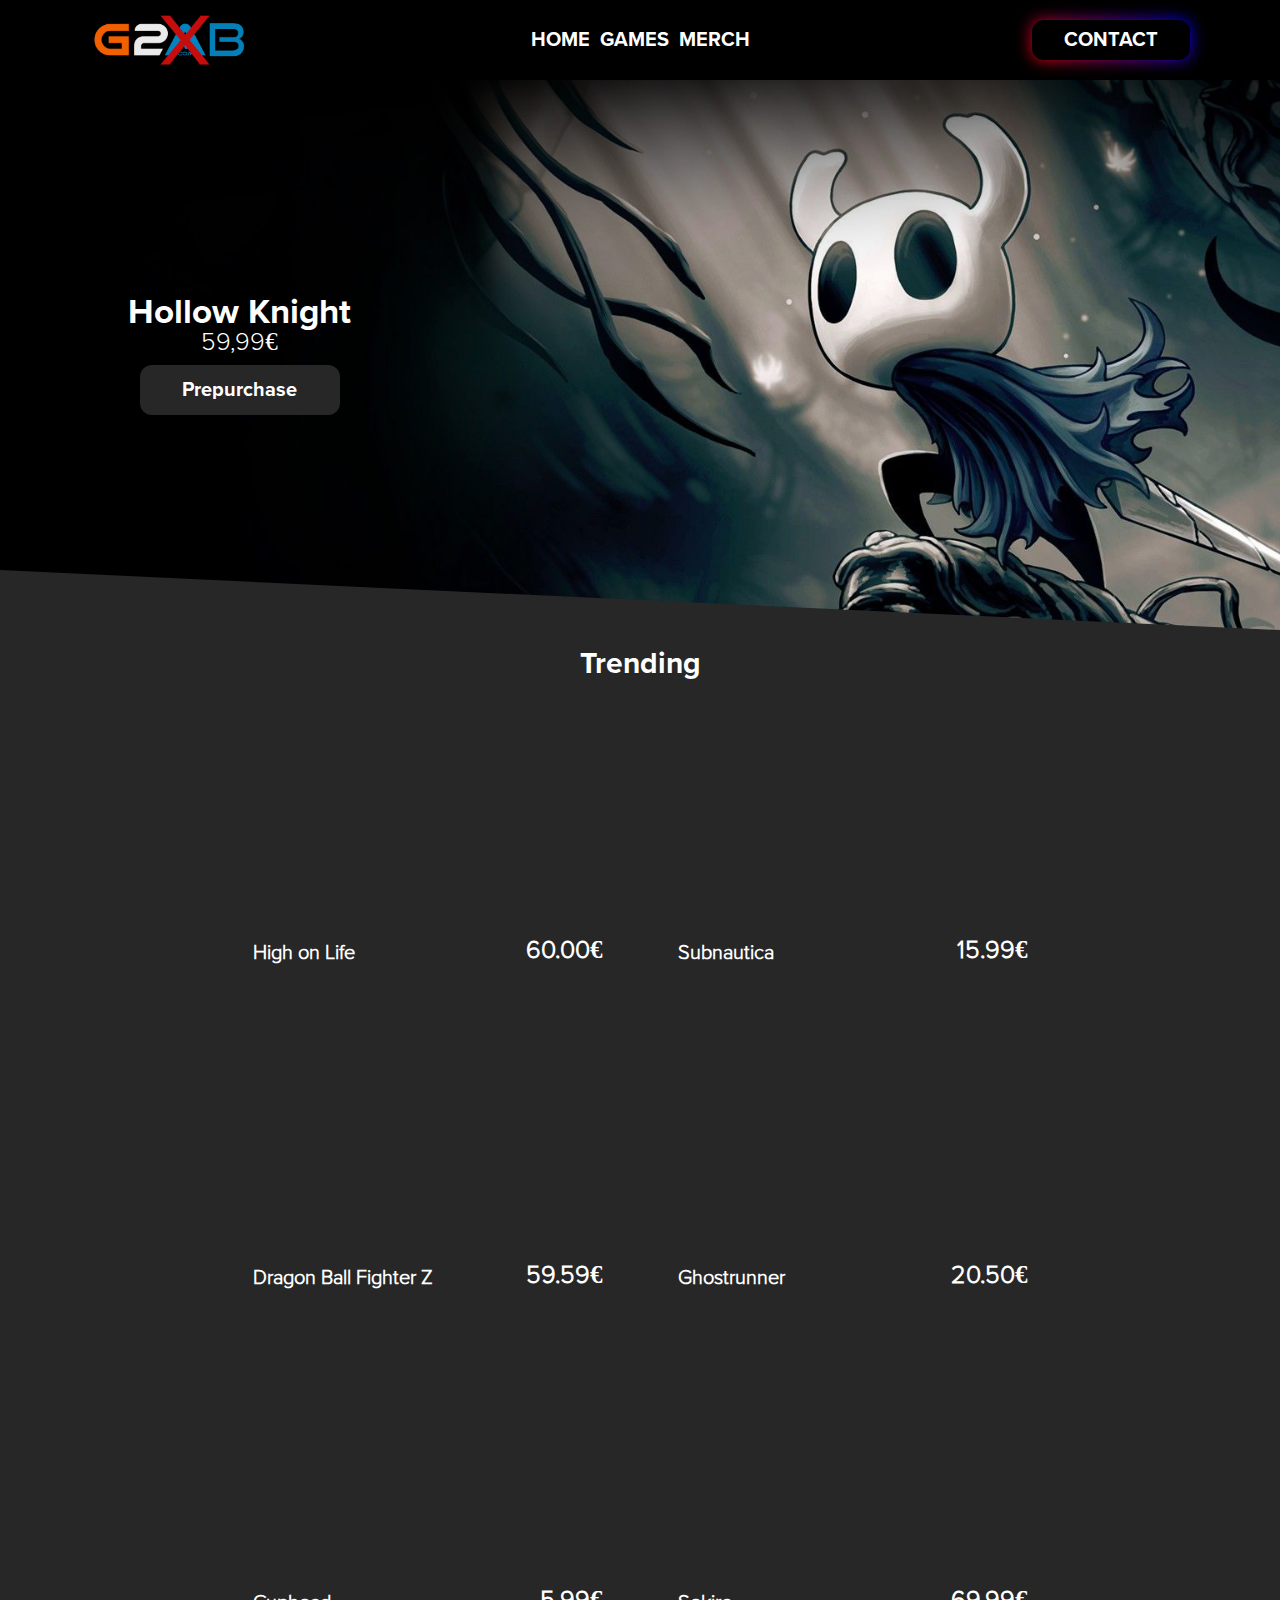
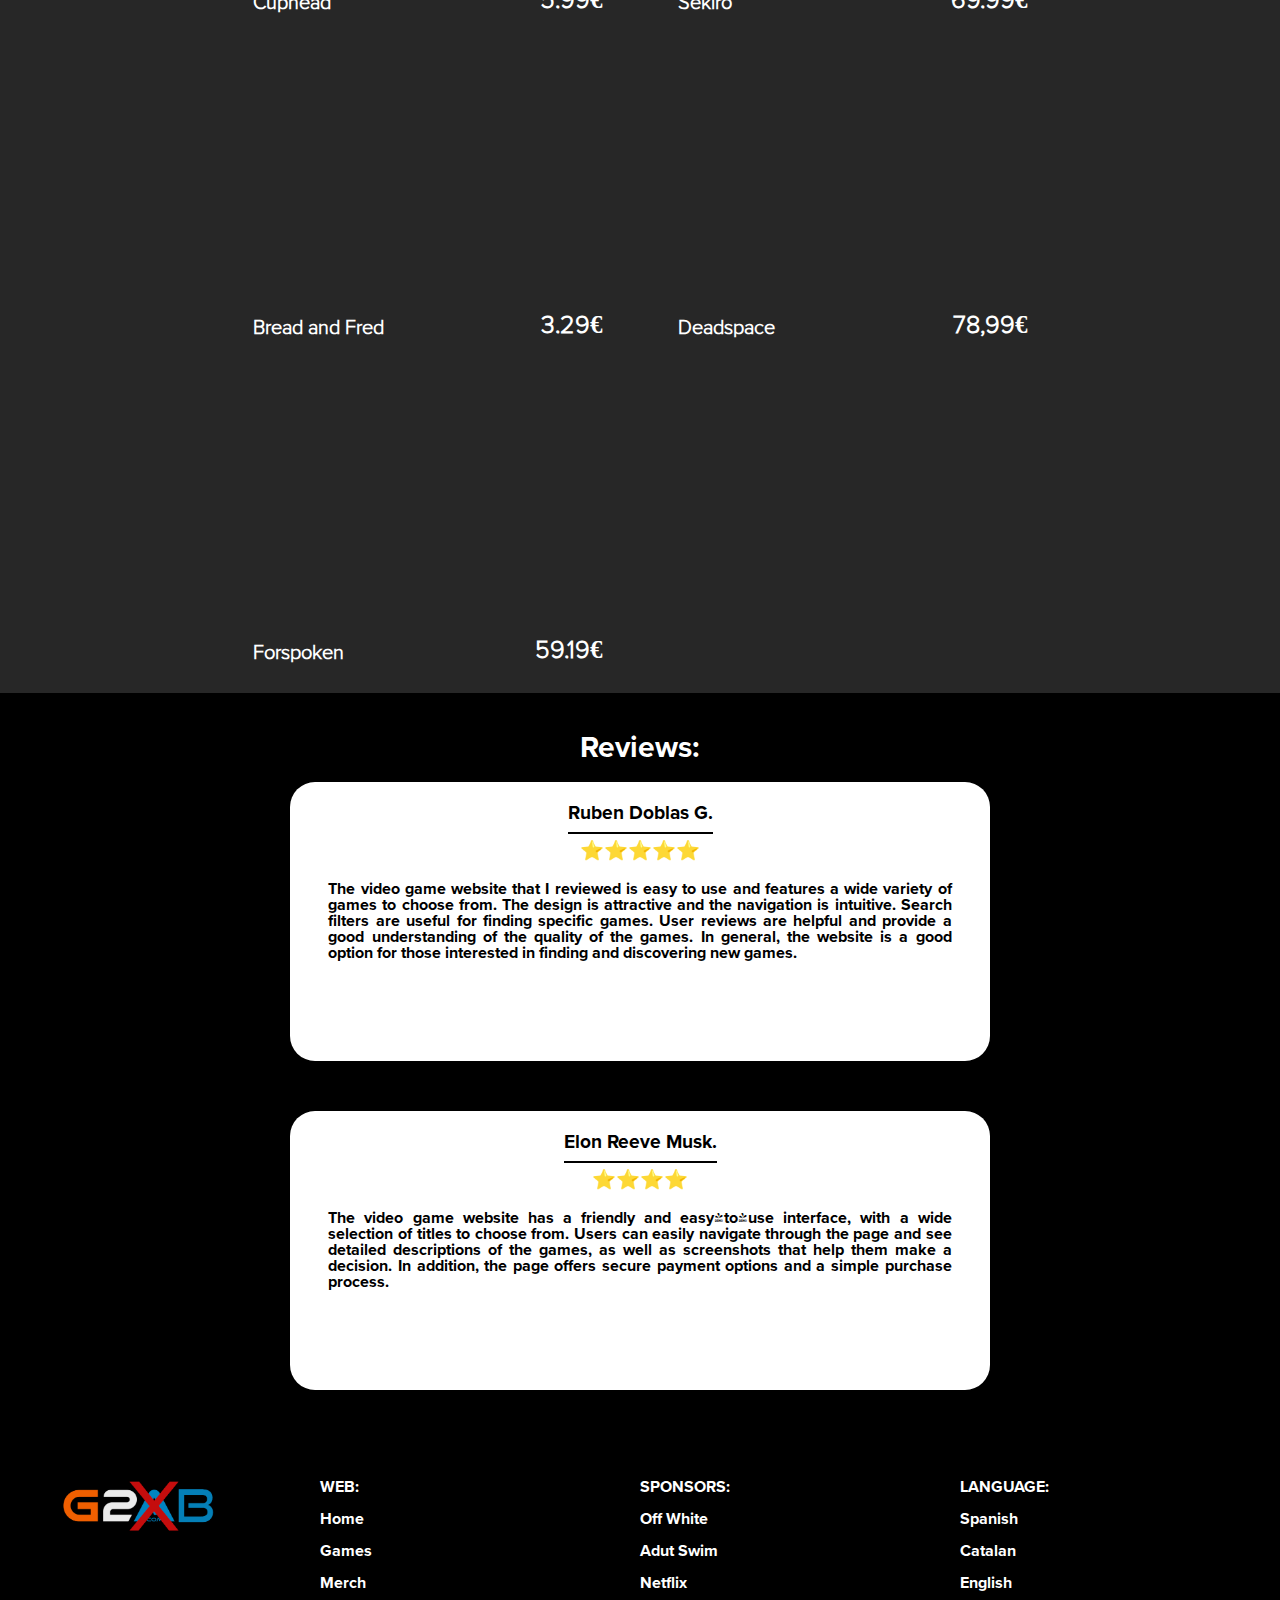
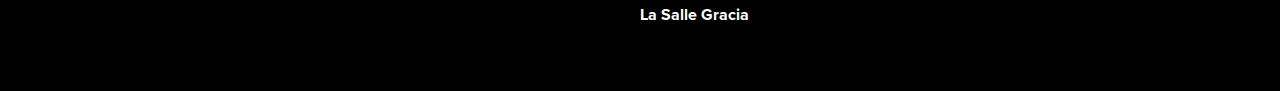
<file: index.html>
<!DOCTYPE html>
<html lang="en">

<head>
    <meta charset="UTF-8" />
    <meta http-equiv="X-UA-Compatible" content="IE=edge" />
    <meta name="viewport" content="width=device-width, initial-scale=1.0" />
    <link rel="stylesheet" href="./css/reset.css" />
    <link rel="stylesheet" href="./css/header-footer.css" />
    <link rel="stylesheet" href="./css/home.css"/>
    <script src="./js/index.js" defer></script>
    <title>G2B Web de compra y venta de videojuegos & merch</title>
</head>

<body>
    <header>
        <img src="./images/g2b.svg" alt="logo de G2B" class="logoNav" />
        <nav>
            <a href="./index.html" id="navbar_home">HOME</a>
            <a href="./games.html" id="navbar_games">GAMES</a>
            <a href="./merch.html" id="navbar_merch">MERCH</a>
            <button class="headerbutton">
                <a href="./contact.html" id="navbar_contact">CONTACT</a>
            </button>
        </nav>
    </header>

    <!-- PART 1 -->
    <div class="container" id="UP">
        <div class="imagendiv">
            <div class="MainContainer">
                <div class="maintittle">Hollow Knight</div>
                <div class="mainprice">59,99€</div>
                <button class="mainbutton" id="prepurchase">Prepurchase</button>
            </div>
        </div>
    </div>

    <!-- PART 2 -->
    <div class="News">
        <h1 class="zonetittle" id="trending">Trending</h1>

        <div class="grid">
            <div class="grid-item">
                <div class="gamediv" id="HighOnLife">
                    <video class="CStrailer" autoplay loop>
                        <source src="https://bit.ly/3jiMbj7" type="video/webm">
                        Tu navegador no soporta videos en formato webm.
                    </video>
                </div>
    
                <div class="textNEW">
                    <div class="titleNEW">High on Life</div>
                    <div class="priceNEW">60.00€</div>
                </div>
            </div>

            <div class="grid-item">
                <div class="gamediv" id="Subnautica">
                    <video class="CStrailer" autoplay loop>
                        <source src="https://bit.ly/3jn2r2v" type="video/webm">
                        Tu navegador no soporta videos en formato webm.
                    </video>
                </div>
    
                <div class="textNEW">
                    <div class="titleNEW">Subnautica</div>
                    <div class="priceNEW">15.99€</div>
                </div>
            </div>

            <div class="grid-item">
                <div class="gamediv" id="DragonBall">
                    <video class="CStrailer" autoplay loop>
                        <source src="https://bit.ly/3JApEZF" type="video/webm">
                        Tu navegador no soporta videos en formato webm.
                    </video>
                </div>
    
                <div class="textNEW">
                    <div class="titleNEW">Dragon Ball Fighter Z</div>
                    <div class="priceNEW">59.59€</div>
                </div>
            </div>

            <div class="grid-item">
                <div class="gamediv" id="Ghostrunner">
                    <video class="CStrailer" autoplay loop>
                        <source src="https://bit.ly/3wMm0nZ" type="video/webm">
                        Tu navegador no soporta videos en formato webm.
                    </video>
                </div>
    
                <div class="textNEW">
                    <div class="titleNEW">Ghostrunner</div>
                    <div class="priceNEW">20.50€</div>
                </div>
            </div>

            <div class="grid-item">
                <div class="gamediv" id="Cuphead">
                    <video class="CStrailer" autoplay loop>
                        <source src="https://bit.ly/40oePQb" type="video/webm">
                        Tu navegador no soporta videos en formato webm.
                    </video>
                </div>
    
                <div class="textNEW">
                    <div class="titleNEW">Cuphead</div>
                    <div class="priceNEW">5.99€</div>
                </div>
            </div>

            <div class="grid-item">
                <div class="gamediv" id="Sekiro">
                    <video class="CStrailer" autoplay loop>
                        <source src="https://bit.ly/3jq0ySA" type="video/webm">
                        Tu navegador no soporta videos en formato webm.
                    </video>
                </div>
    
                <div class="textNEW">
                    <div class="titleNEW">Sekiro</div>
                    <div class="priceNEW">69.99€</div>
                </div>
            </div>

            <div class="grid-item">
                <div class="gamediv" id="BreadAndFred">
                    <video class="CStrailer" autoplay loop muted>
                        <source src="https://bit.ly/3WVI4qU" type="video/webm">
                        Tu navegador no soporta videos en formato webm.
                    </video>
                </div>

                <div class="textNEW">
                    <div class="titleNEW" id="BaF">Bread and Fred</div>
                    <div class="priceNEW">3.29€</div>
                </div>
            </div>

            <div class="grid-item">
                <div class="gamediv" id="Deadspace">
                    <video class="CStrailer" autoplay loop>
                        <source src="https://bit.ly/3HpEnE5" type="video/webm">
                        Tu navegador no soporta videos en formato webm.
                    </video>
                </div>
    
                <div class="textNEW">
                    <div class="titleNEW">Deadspace</div>
                    <div class="priceNEW">78,99€</div>
                </div>
            </div>

            <div class="grid-item">
                <div class="gamediv" id="Forspoken">
                    <video class="CStrailer" autoplay loop>
                        <source src="https://bit.ly/3Dzkvgq" type="video/webm">
                        Tu navegador no soporta videos en formato webm.
                    </video>
                </div>
    
                <div class="textNEW">
                    <div class="titleNEW">Forspoken</div>
                    <div class="priceNEW">59.19€</div>
                </div>
            </div>
        </div>
    </div>

    <!-- PART 3 -->
    <div class="Reviews">
        <h1 class="zonetittle" id="Opiniones">Reviews:</h1>
        <div class="gridREV">
            <div class="grid-item-REV">
                <div class="textREV">Ruben Doblas G. <div class="borde"></div></div>    
                <div class="estrellas">⭐⭐⭐⭐⭐</div> 
                <p class="textoREV" id="review1">The video game website that I reviewed is easy to use and features a wide variety of games to choose from. The design is attractive and the navigation is intuitive. Search filters are useful for finding specific games. User reviews are helpful and provide a good understanding of the quality of the games. In general, the website is a good option for those interested in finding and discovering new games.</p>  
            </div>
            

            <div class="grid-item-REV">
                <div class="textREV">Elon Reeve Musk. <div class="borde"></div></div>
                <div class="estrellas">⭐⭐⭐⭐</div> 
                <p class="textoREV" id="review2">The video game website has a friendly and easy-to-use interface, with a wide selection of titles to choose from. Users can easily navigate through the page and see detailed descriptions of the games, as well as screenshots that help them make a decision. In addition, the page offers secure payment options and a simple purchase process.</p>
            </div>
            
        </div>
    </div>
    <footer>
        <div class="footer">
            <div class="logo">
                <img src="./images/g2b.svg" alt="logo de G2B" class="logo" width="100px" height="100px" />
            </div>
            <br/>
            <br/>
            <div class="company" id="footer_company">
                <h1>WEB:</h1>
            </div>
            <div class="how-it-works" id="footer_home">
                <h2><a href="./index.html">Home</a></h2>
            </div>
            <div class="pricing" id="footer_games"><a href="./games.html">Games</a></div>
            <div class="docs"><a href="./merch.html">Merch</a></div>
            <div class="resources">
                <h1 id="footer_sponsors">SPONSORS:</h1>
            </div>
            <div class="aa">
                <a href="https://www.off---white.com/en-es/">
                    <h2>Off White</h2>
                </a>
            </div>
            <div class="aaaa">
                <a href="https://www.adultswim.com/">
                    <h2>Adut Swim</h2>
                </a>
            </div>
            <div class="aaaazc-">
                <a href="https://www.netflix.com/">
                    <h2>Netflix</h2>
                </a>
            </div>
            <div class="no-se-que-poner">
                <a href="https://www.lasallegracia.cat/">
                    <h2>La Salle Gracia</h2>
                </a>
            </div>
            <div class="about">
                <h1 id="footer_resources">LANGUAGE:</h1>
            </div>
            <div class="terms-and">
                <h2 class="click" id="footer_TC" onclick="changeLanguage('es')"><a href="#UP">Spanish</a></h2>
            </div>
            <div class="privacy-polici">
                <h2 class="click" id="footer_privacy" onclick="changeLanguage('ca')"><a href="#UP">Catalan</a></h2>
            </div>
            <div class="social-networks">
                <h2 class="click" id="social"><a href="./index.html">English</a></h2>
            </div>
        </div>
    </footer>
</body>
</html>
</file>
<file: css/header-footer.css>
body {
    background-color: black;
}

@font-face {
    font-family: BoldFont;
    src: url(../font/Fontspring-DEMO-proximanova-bold.otf);
}
@font-face {
    font-family: NormalFont;
    src: url(../font/Fontspring-DEMO-proximanova-light.otf);
}

a {
    color: white;
    text-decoration: none;
}

.logoNav {
    display: flex;
    /* change image size */
    width: 170px;
    height: 55px;
    margin: auto;
    position: absolute;
    margin-top: 1.4vh;
    margin-left: 7%;

}

nav{
    font-family: BoldFont;
    display: flex;
    justify-content: center;
    align-items: center;
    width: 100%;
    z-index: 1;
    
    }
nav > a {
    margin: 5px;
    font-size: 20px;
}

header {
    font-size: 20rem;
    color: white;
    height: 80px;
    display: flex;
    position: sticky;
    top: 0;
    left: 0;
    width: 100%;
    z-index: 2;
    background-color: black;
}

.headerbutton{
    align-items: center;
    position: absolute;
    background: black;
    cursor: pointer;
    border: none;
    color: #FFF;
    font-size: 20px;
    font-weight: bold;
    border-radius: 12px;
    height: 50%;
    font-family: BoldFont;
}

.headerbutton{
    padding: 5px 32px;
    margin-right: 7%;
    right: 0;

}

.headerbutton::before{
    
    align-items: center;
    content: "";
    position: absolute;
    top: 0;
    left: 0;
    z-index: -1;
    width: 100%;
    height: 100%;
    background: linear-gradient(
        45deg,
        red, blue, deeppink, blue,
         red, blue, deeppink, blue
    );
    background-size: 800%;
    border-radius: 10px;
    filter: blur(8px);
    animation: glowing 20s linear infinite;
}

@keyframes glowing {
    0% {
        background-position: 0 0;
    }

    50% {
        background-position: 400% 0;
    }

    100% {
        background-position: 0 0;
    }
}

.footer {  
    font-family: BoldFont;
    padding-top: 2%;
    padding-bottom: 4%;
    display: grid;
    grid-template-columns: 1fr 1fr 1fr 1fr;
    grid-template-rows: 1fr 1fr 1fr 1fr 1fr;
    gap: 0px 0px;
    grid-auto-flow: row;
    grid-template-areas:
    "logo company resources about"
    "logo how-it-works aa terms-and"
    "logo pricing aaaa privacy-polici"
    "logo docs aaaazc- social-networks"
    "logo . no-se-que-poner .";
    background-color: black;
    color: white;
}

.logo { grid-area: logo; width: 170px; height: 55px; margin-left: 12%; }

.company { grid-area: company; }

.how-it-works { grid-area: how-it-works; }

.pricing { grid-area: pricing; }

.docs { grid-area: docs; }

.resources { grid-area: resources; }

.aa { grid-area: aa; }

.aaaa { grid-area: aaaa; }

.aaaazc- { grid-area: aaaazc-; }

.no-se-que-poner { grid-area: no-se-que-poner; }

.about { grid-area: about; }

.terms-and { grid-area: terms-and; }

.privacy-polici { grid-area: privacy-polici; }

.social-networks { grid-area: social-networks; }


@media (max-width: 450px) {
nav > a {
    margin-top:10vh;
}
header {
    padding-bottom: 5vh;
}

.headerbutton{
height: 30%;
}

.logo{
    display: none;
    grid-area: none;
}
.footer {
    padding-top: 5%;
    padding-left: 7vw;
    grid-template-columns: 1fr 1fr 1fr;
    grid-template-rows:1fr 1fr 1fr 1fr;
    grid-template-areas:
    "company resources about"
    "how-it-works aa terms-and"
    "pricing aaaa privacy-polici"
    "docs aaaazc- social-networks"
    ". no-se-que-poner .";

}
}

.footer > div {
    margin-bottom: 0.5vh;
}

.click{
    cursor: pointer;
}
</file>
<file: css/home.css>
.container {
    position: relative;
}

.imagendiv {
    background: url(../images/hollowknight.jpg);
    background-position: center;
    background-attachment: fixed;
    background-repeat: no-repeat;
    background-size: cover;
    display: flex;
    /* height: 550px; */
    height: 550px;
    z-index: -1;
}
/* Efecto de triangulo debajo la imagen */
.imagendiv::after {
    content: "";
    clip-path: polygon(0 100%,100% 100%,0 0);
    background: #272727;
    height: 60px;
    width: 100%;
    position: absolute;
    bottom: 0;
}

.News{
    width: 100%;
    background-color: #272727;
    padding-bottom: 3.5%;
}
.zonetittle{
    font-family: BoldFont;
    font-size: 30px;
    font-weight: bold;
    display: flex;
    justify-content: center;
    color: white;
    padding: 1.5%;
    z-index: 2;
}

/* GRID + IMAGENES */
.grid {
    display: grid;
    grid-template-columns: repeat(3, 370px);
    grid-gap: 55px;
    padding-left: 15%;
    padding-right: 15%;
    justify-content: center;
}
    
.grid-item {
    color: white;
    height: 270px;
}

.gamediv {
    width: 100%;
    height: 85%;
    border-radius: 25px;
    transition: transform 0.4s ease-in-out;
}
.gamediv:hover {
    transform: scale(1.05);
}

#HighOnLife{
    background:url(https://bit.ly/3HOj3cO);
    background-repeat: no-repeat;
    background-size: cover;
    background-position: center;
}
#Subnautica{
    background:url(https://bit.ly/40fAKZU);
    background-repeat: no-repeat;
    background-size: cover;
    background-position: center;
}
#DragonBall{
    background:url(https://bit.ly/3X0tZIF);
    background-repeat: no-repeat;
    background-size: cover;
    background-position: center;
}
#Ghostrunner{
    background:url(https://bit.ly/3DzF64e);
    background-repeat: no-repeat;
    background-size: cover;
    background-position: center;
}
#Cuphead{
    background:url(https://bit.ly/3WSLJ8V);
    background-repeat: no-repeat;
    background-size: cover;
    background-position: center;
}
#Sekiro{
    background:url(https://bit.ly/3XZqWBJ);
    background-repeat: no-repeat;
    background-size: cover;
    background-position: center;
}
#BreadAndFred{
    background:url(https://bit.ly/3Hv8n19);
    background-repeat: no-repeat;
    background-size: cover;
    background-position: center;
}
#Deadspace{
    background:url(https://bit.ly/3JA6Mdf);
    background-repeat: no-repeat;
    background-size: cover;
    background-position: center;
}
#Forspoken{
    background:url(https://bit.ly/3JEiAeu);
    background-repeat: no-repeat;
    background-size: cover;
    background-position: center;
}

/* VIDEOS */
.CStrailer{
    display: none;
}

#HighOnLife:hover {
background: transparent;
}

#HighOnLife:hover .CStrailer{
display: flex;
width: 100%;
height: 100%;
border-radius: 25px;
}

#Subnautica:hover {
background: transparent;
}

#Subnautica:hover .CStrailer{
display: flex;
width: 100%;
height: 100%;
border-radius: 25px;
}

#DragonBall:hover {
background: transparent;
}

#DragonBall:hover .CStrailer{
display: flex;
width: 100%;
height: 100%;
border-radius: 25px;
}

#Ghostrunner:hover {
background: transparent;
}

#Ghostrunner:hover .CStrailer{
display: flex;
width: 100%;
height: 100%;
border-radius: 25px;
}

#Cuphead:hover {
background: transparent;
}

#Cuphead:hover .CStrailer{
display: flex;
width: 100%;
height: 100%;
border-radius: 25px;
}

#Sekiro:hover {
background: transparent;
}

#Sekiro:hover .CStrailer{
display: flex;
width: 100%;
height: 100%;
border-radius: 25px;
}

#BreadAndFred:hover {
background: transparent;
}

#BreadAndFred:hover .CStrailer{
display: flex;
width: 100%;
height: 100%;
border-radius: 25px;
}

#Deadspace:hover {
background: transparent;
}

#Deadspace:hover .CStrailer{
display: flex;
width: 100%;
height: 100%;
border-radius: 25px;
}


#Forspoken:hover {
background: transparent;
}

#Forspoken:hover .CStrailer{
display: flex;
width: 100%;
height: 100%;
border-radius: 25px;
}


.title{
    padding-right: 70%;
}

.textNEW{
    display: flex;
    margin-top: 10px;
    font-family: NormalFont;
    font-weight: bold;
}

.titleNEW{
    margin-top: 5px;
    margin-left: 10px;
    font-size: 20px;
}

.priceNEW{
    margin-right: 10px;
    margin-left: auto;
    font-size: 25px;
}

.MainContainer{
    display: flex;
    color: white;
    font-size: 35px;
    align-items: center;
    justify-content: center;
    margin-left: 10%;
    flex-direction: column;
    position: relative;
}
.maintittle{
    font-family: BoldFont;
}
.mainprice{
    font-family: NormalFont;
    font-size: 25px;
}
.mainbutton{
    font-family: BoldFont;
    width: 200px;
    height: 50px;
    margin-top: 10px;
    background-color: #272727;
    
}
.mainbutton{
    cursor: pointer;
    border: none;
    color: #FFF;
    font-size: 20px;
    font-weight: bold;
    border-radius: 12px;
    font-family: BoldFont;
}


.mainbutton:hover{
    transform: scale(1.1);
    transition: transform 0.4s ease-in-out;
}

/* PARA LAS REVIEWS */

.gridREV {
    display: grid;
    grid-template-columns: repeat(2, 700px);
    grid-gap: 50px;
    padding-left: 15%;
    padding-right: 15%;
    justify-content: center;
    }
    
.grid-item-REV {
    padding-top: 1vh;
    background-color: white;
    color: black;
    height: 270px;
    border-radius: 25px;
    display: flex;
    justify-content: center;
    font-family: BoldFont;
    
}
.borde{
    margin-top: 1vh;
    border: 2px solid black;
    border-style: outset;
    border-top-style: none;
    border-left-style: none;
    border-right-style: none;
}
.textREV{
    padding-top: 1%;
    position: absolute;
    font-size: 1.2rem;

}

.estrellas{
    margin-top: 3.5%;
    position: absolute;
    font-size: 1.2rem;
}

.textoREV {
    position: relative;
    margin-top: 10vh;
    margin-left: 3vw;
    margin-right: 3vw;

}

@media (max-width: 1457px) {
    .grid {
        grid-template-columns: repeat(2, 370px);
    }
    .News{
        padding-bottom: 25px;
    }
    .Reviews{
        padding-top: 20px;
    }
    .gridREV {
        grid-template-columns: 700px;
    }
    .Reviews{
        padding-bottom: 5%;
    }
    .estrellas{
        margin-top: 4%;
    }
}

@media (max-width: 929px) {
    .grid {
        grid-template-columns: 370px;
    }
    .News{
        padding-bottom: 25px;
    }
    .Reviews{
        padding-top: 30px;
    }
    .gridREV {
        grid-template-columns: 370px;
    }
    }
@media (max-width: 430px) {
    .estrellas{
        margin-top: 12%;
    }
}
    
.textoREV{
    text-align: justify;
}
</file>
